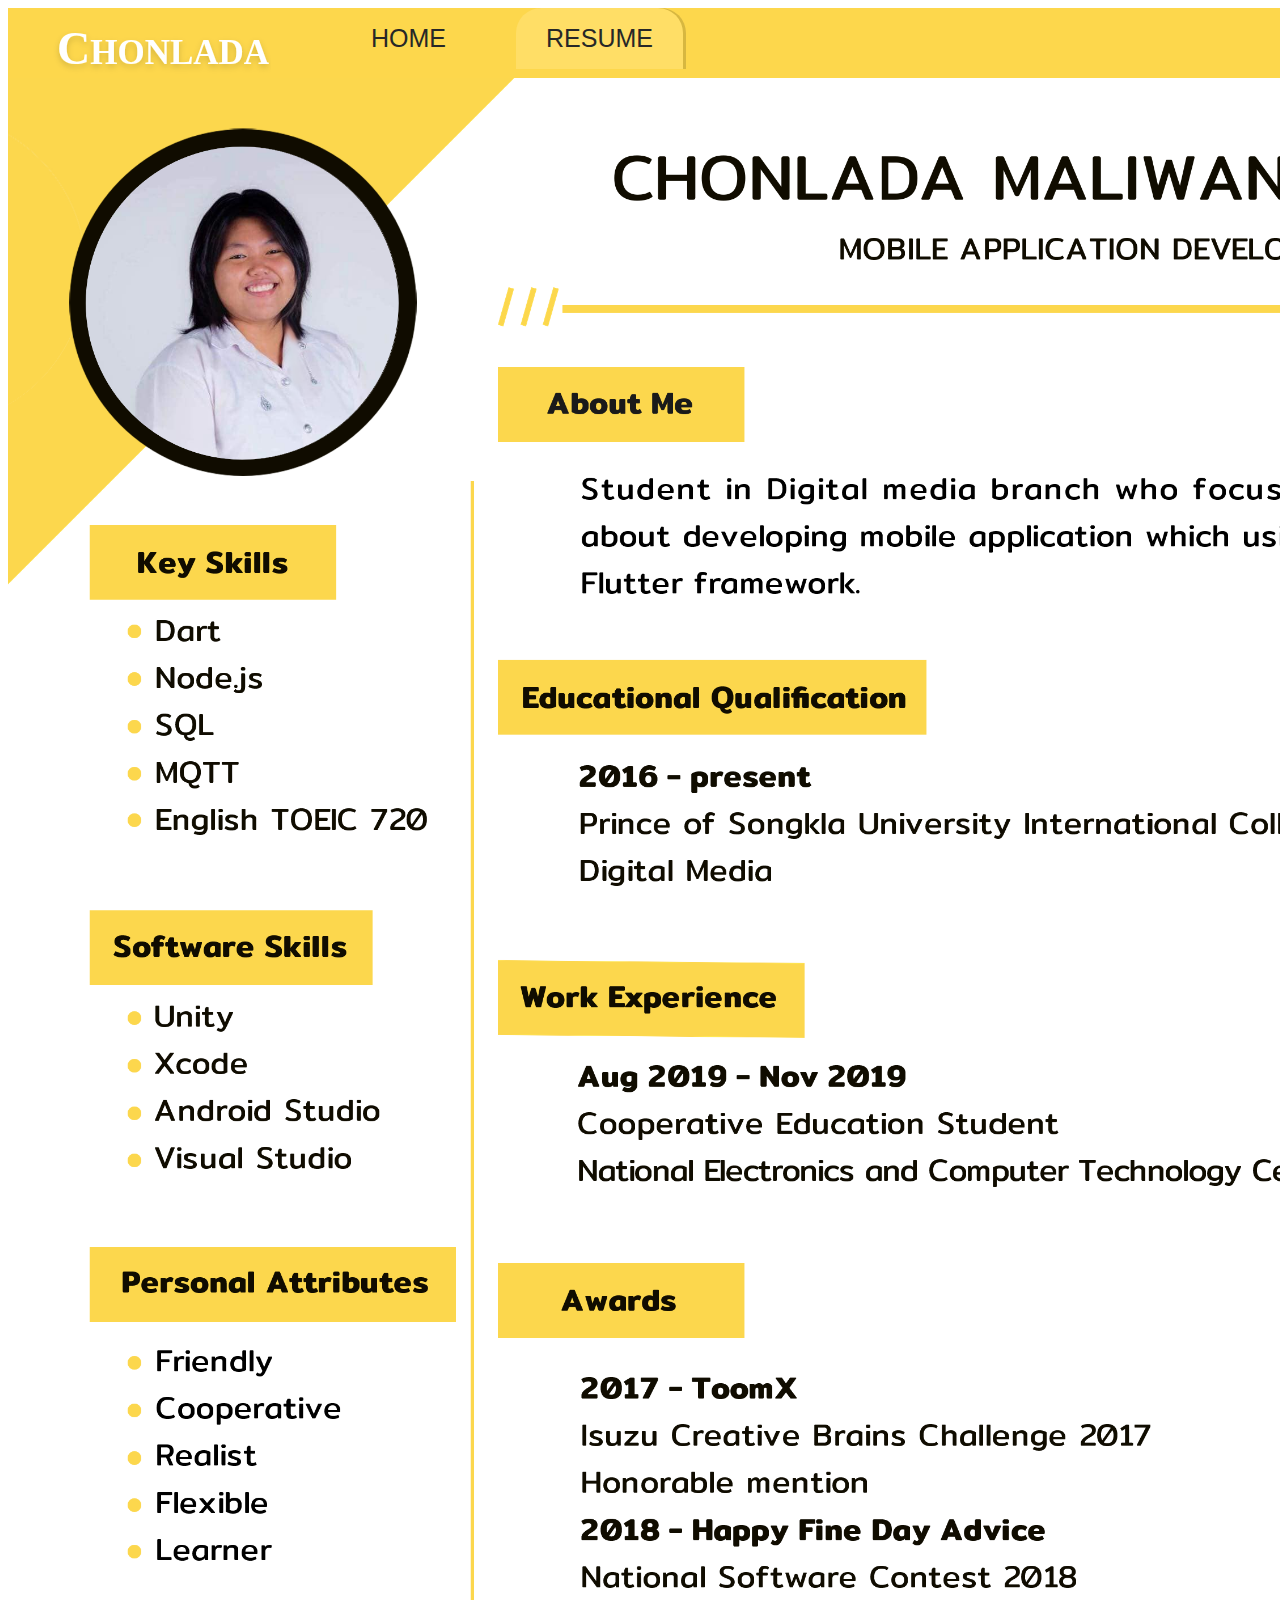
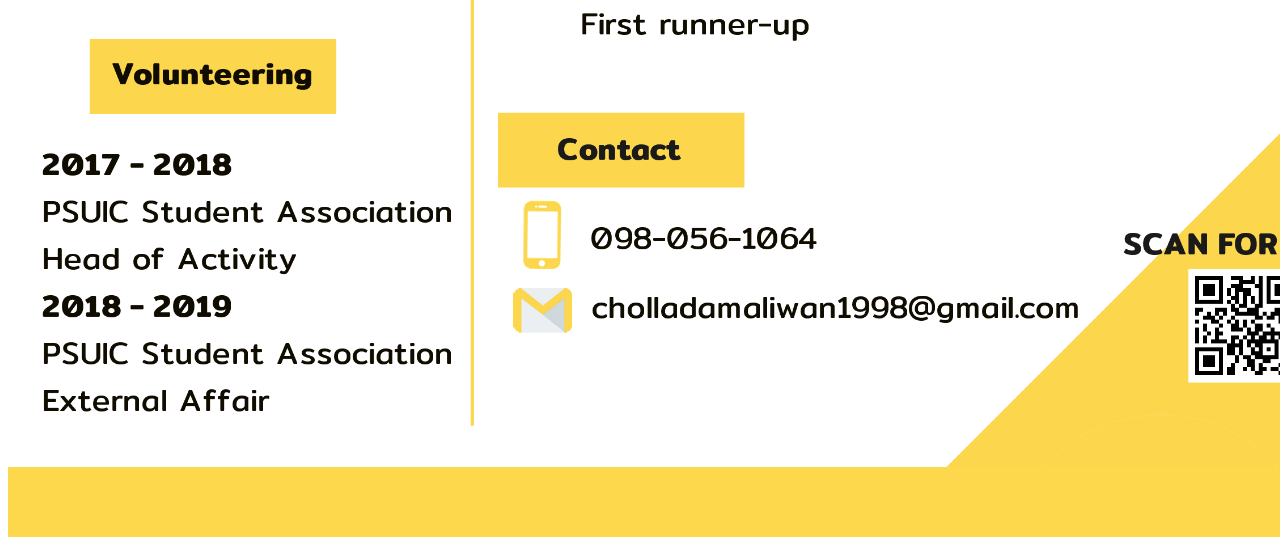
<file: resume.html>
<!DOCTYPE html>
<html lang="en">

<head>
    <title>
        Chonlada's work
    </title>
    <link rel="stylesheet" href="style.css">
</head>

<body>
    <ul class="head">
        <li><img src="image\CHONLADA.svg"></li>
        <li><a id="home" href="index.html">HOME</a></li>
        <li><a class="active" href="resume.html">RESUME</a></li>
    </ul>

    <img class="resumeimage" src="image\Resume.png">

    <footer>
        <div onclick="topFunction()" id="topButton"></div>
    </footer>
    
    <script type="text/javascript" src="main.js"></script>
</body>

</html>
</file>
<file: style.css>
.head {
    list-style-type: none;
    margin: auto;
    width: 1366px;
    height: 70px;
    overflow: hidden;
    background-color: #FDD74C;
  }

.head li {
    float: left;
}

li a {
    display: block;
    color: #272727;
    font-size: 25px;
    font-family: 'Prompt', sans-serif;
    margin-left: 70px;
    margin-top: 16px;
    text-decoration: none;
  }

#home {
    margin-left: 100px;
}
  
li a:hover:not(.active) {
    font-size: 30px;
    color: white;
}
  
.active {
    margin-top: 0px;
    padding: 16px 30px;
    border-radius: 25px 25px 0px 0px;
    background-color: #FFDE66;
    box-shadow: 3px 0px #00000026;
}

.resumeimage {
    display: block;
    margin-left: auto;
    margin-right: auto;
    width: 1406px;
}
.me {
    display: block;
    margin-left: auto;
    margin-right: auto;
    width: 1406px;
    height: 420px;
    background-image: linear-gradient(to bottom, #FFDE66, #FDD74C);
}

.me ul li {
    list-style-type: none;
}

.me ul {
    display: inline-block;
    margin-top: 100px;
    margin-left: 275px;
}

.me ul #name{
    font-family: 'Prompt', sans-serif;
    font-size: 38px;
    font-weight: bold;
    color: #272727;
}

.me ul #position{
    font-family: 'Prompt', sans-serif;
    font-size: 20px;
    color: #272727;
    margin-top: -40px;
    margin-left: 50px;
}

.me img {
    margin-top: 50px;
    margin-right: 285px;
    float: right;
}

.portfolio {
    margin: auto;
    height: 833px;
    width: 1406px;
    background-color:white;
}

.video {
    float: left;
    width: 596px;
    height: 833px;
    background-color: #4C5CFC33;
    padding-left: 107px;
}


.work ul li {
    list-style-type: none;
    padding-left: 45px;
    padding-top: 35px;
    padding-bottom: 35px;
    padding-right: 50px;
    margin-left: -40px;
    margin-top: -16px;
}

.work {
    width: 703px;
    float: right;
    height: 833PX;
    background-color: white;
}

#work1 {
    background-color: #4C5CFC;
}

#work2 {
    margin-top: 0px;
    background-color: #4C5CFC80;
}
/*
#work1:hover {
    background-color: #FFDE66;
}

#work2:hover {
    margin-top: 0px;
    background-color: #FFDE66;
}
*/

.work #topic {
    font-family: 'Prompt', sans-serif;
    font-size: 30px;
    font-weight: 700;
    color: white;
}

.work #detail {
    margin-top: -15px;
    font-family: 'Prompt', sans-serif;
    font-size: 27px;
    color: white;
    
}

#about {
    margin-top: 0px;
    font-family: 'Prompt', sans-serif;
    font-size: 20px;
    text-align: center;
    color: #272727;
    font-style: italic;
    padding-top: 98px;
    padding-bottom: 98px;
    background-color: #FFDE66BF;
}

footer {
    list-style-type: none;
    margin: auto;
    width: 1406px;
    height: 70px;
    background-color: #FDD74C;
}

footer div {
    float: right;
}


#topButton {
    width: 120px;
    height: 70px;
    background: url("image/top.svg") no-repeat;
    display: inline-block;
}

#topButton:hover {
    background: url("image/topHover.svg") no-repeat;
}
</file>
